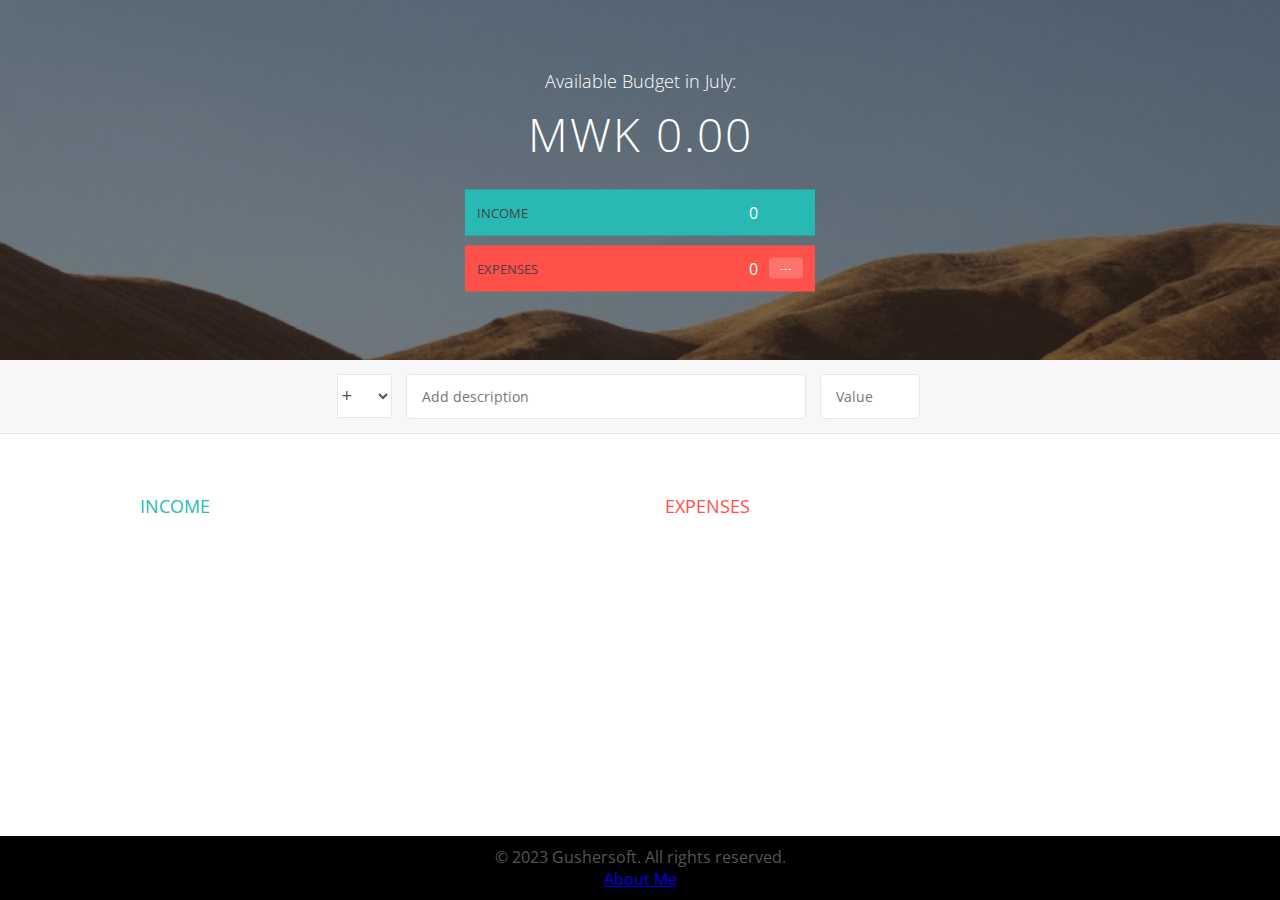
<file: index.html>
<!DOCTYPE html>
<html lang="en">
    <head>
        <meta charset="UTF-8">
    
         <link href="https://fonts.googleapis.com/css?family=Open+Sans:100,300,400,600" rel="stylesheet" type="text/css">
        <link href="http://code.ionicframework.com/ionicons/2.0.1/css/ionicons.min.css" rel="stylesheet" type="text/css">
        <link type="text/css" rel="stylesheet" href="css/budget.css">
        <title>Budgety App</title>
    </head>
    <body>
        
        
        <div class="top">
            <div class="budget">
                <div class="budget__title">
                    Available Budget in <span class="budget__title--month" id="currentMonth">%Month%</span>:
                </div>
                
                <div class="budget__value">+ 2,345.64</div>
                
                <div class="budget__income clearfix">
                    <div class="budget__income--text">Income</div>
                    <div class="right">
                        <div class="budget__income--value">+ 4,300.00</div>
                        <div class="budget__income--percentage">&nbsp;</div>
                    </div>
                </div>
                
                <div class="budget__expenses clearfix">
                    <div class="budget__expenses--text">Expenses</div>
                    <div class="right clearfix">
                        <div class="budget__expenses--value">- 1,954.36</div>
                        <div class="budget__expenses--percentage">45%</div>
                    </div>
                </div>
            </div>
        </div>
        
        
        
        <div class="bottom">
            <div class="add">
                <div class="add__container">
                    <select class="add__type">
                        <option value="inc" selected>+</option>
                        <option value="exp">-</option>
                    </select>
                    <input type="text" class="add__description" placeholder="Add description">
                    <input type="number" class="add__value" placeholder="Value">
                    <button class="add__btn"><i class="ion-ios-checkmark-outline"></i></button>
                </div>
            </div>
            
            <div class="container clearfix">
                <div class="income">
                    <h2 class="icome__title">Income</h2>
                    
                    <div class="income__list">
                    
                        
                    </div>
                </div>
                
                
                
                <div class="expenses">
                    <h2 class="expenses__title">Expenses</h2>
                    
                    <div class="expenses__list">
                    
                        
                    </div>
                </div>
            </div>
            
            
        </div>

        <footer>
            <p>&copy; 2023 Gushersoft. All rights reserved.</p>
            <p><a href="about.html">About Me</a></p>
        </footer>
        
        <script src="js/app.js"></script>

        <script>
            // Get a reference to the span element with the id "currentMonth"
            const currentMonthSpan = document.getElementById('currentMonth');
        
            // Array of month names
            const monthNames = [
                "January", "February", "March", "April", "May", "June", "July",
                "August", "September", "October", "November", "December"
            ];
        
            // Get the current month (0-indexed) and set the content of the span element
            const currentMonthIndex = new Date().getMonth();
            currentMonthSpan.textContent = monthNames[currentMonthIndex];
        </script>
        
    </body>
</html>
</file>
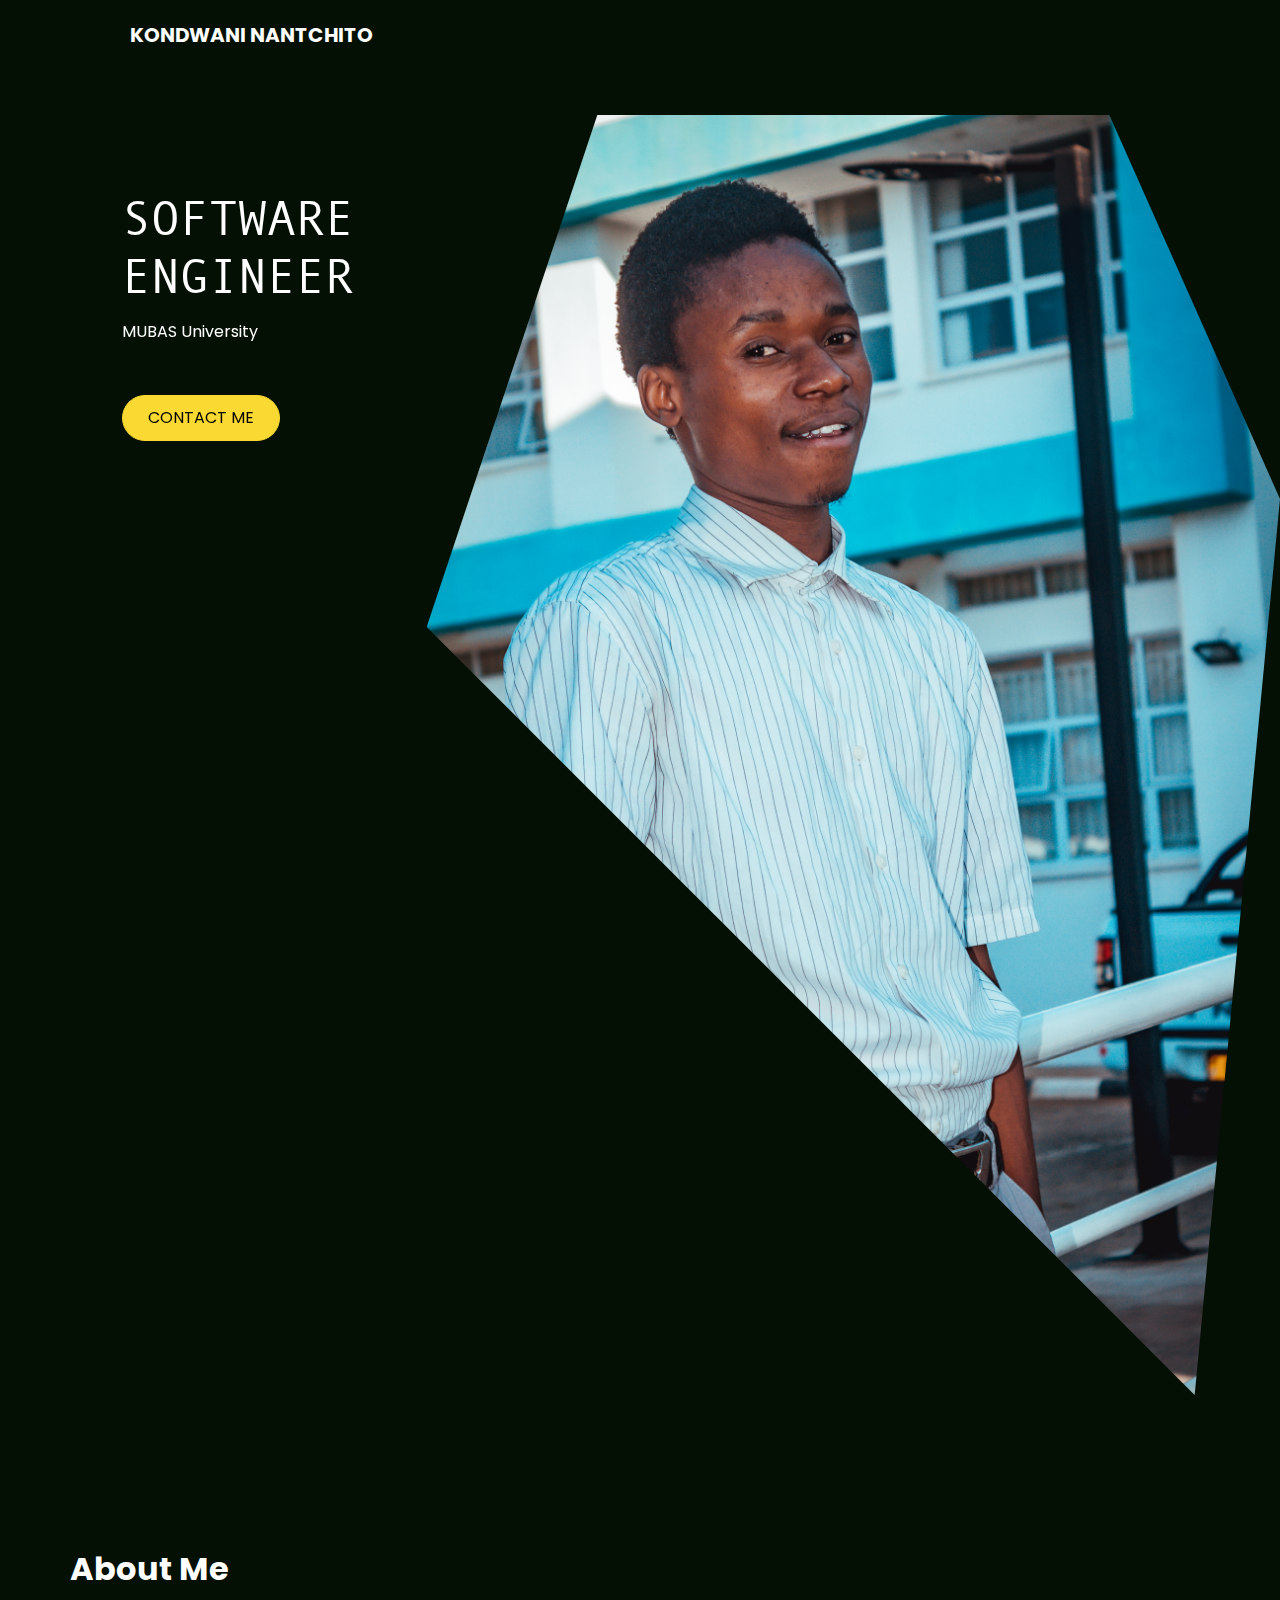
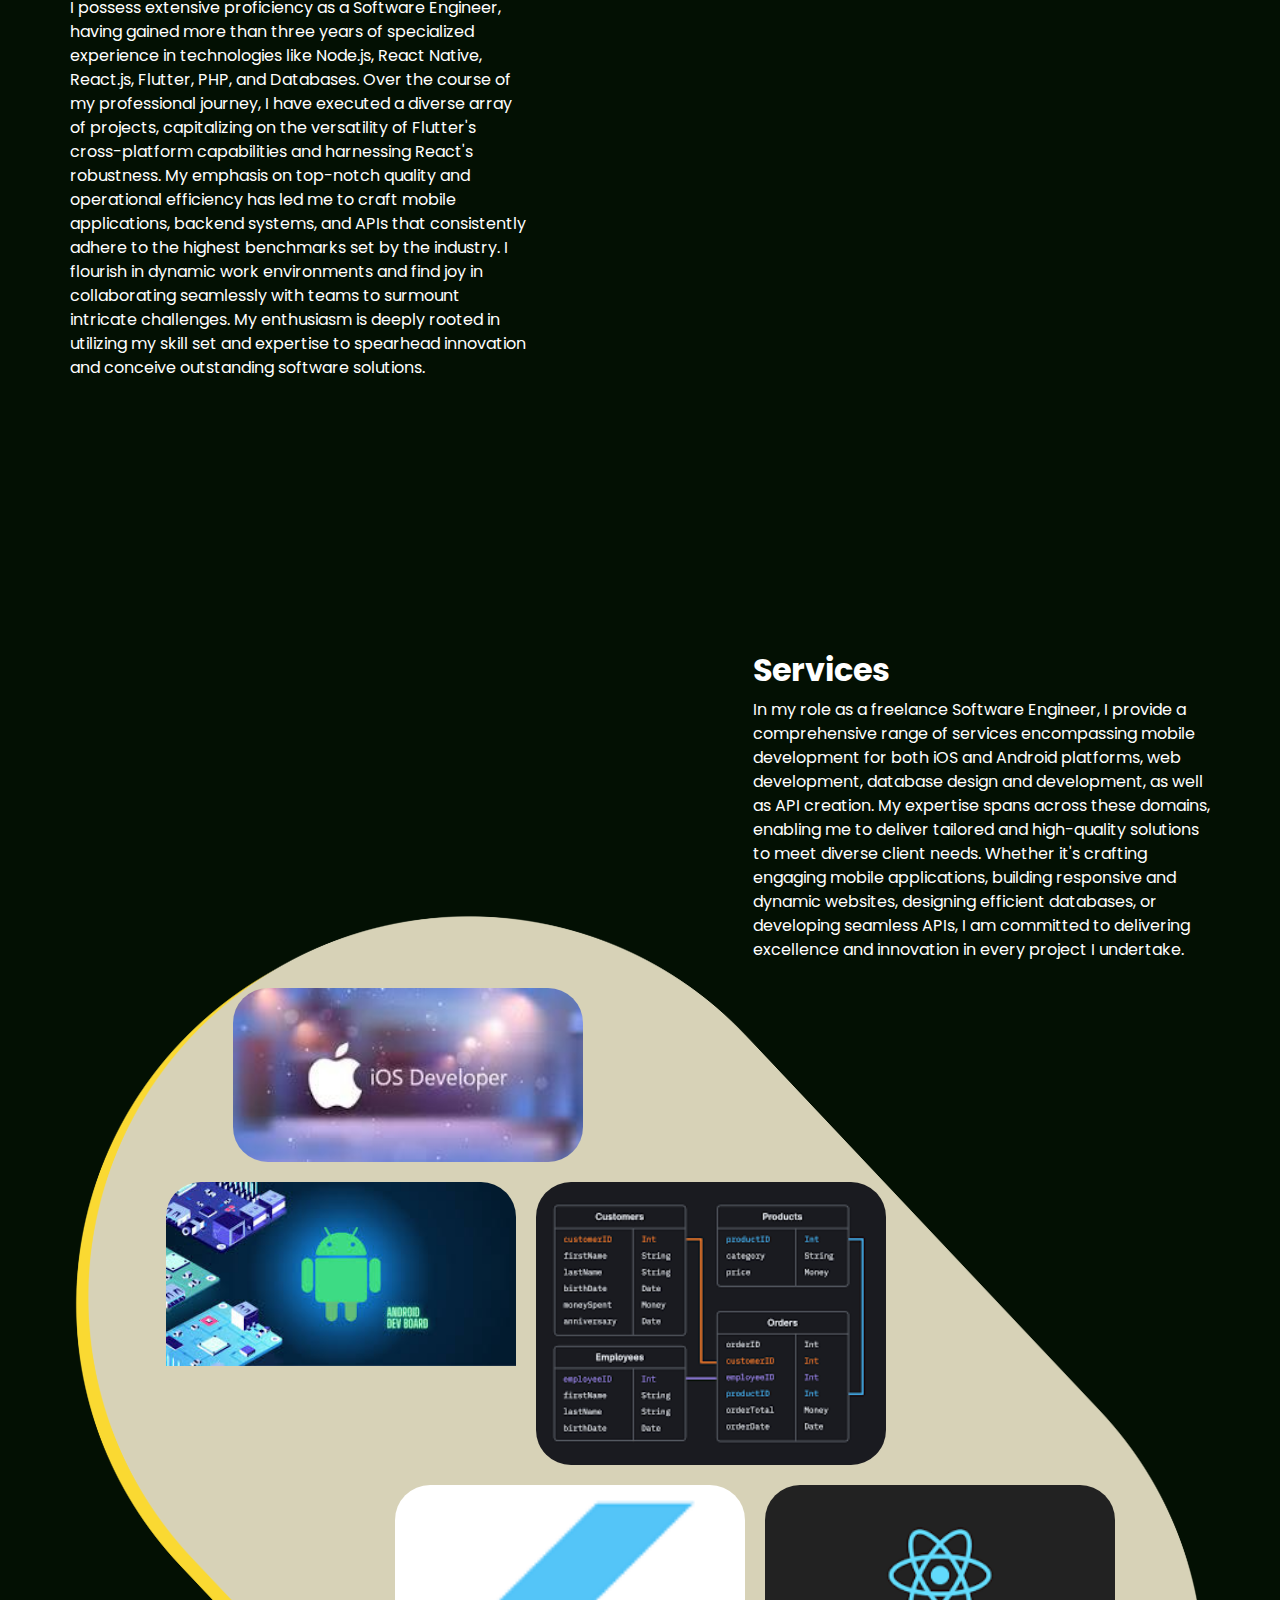
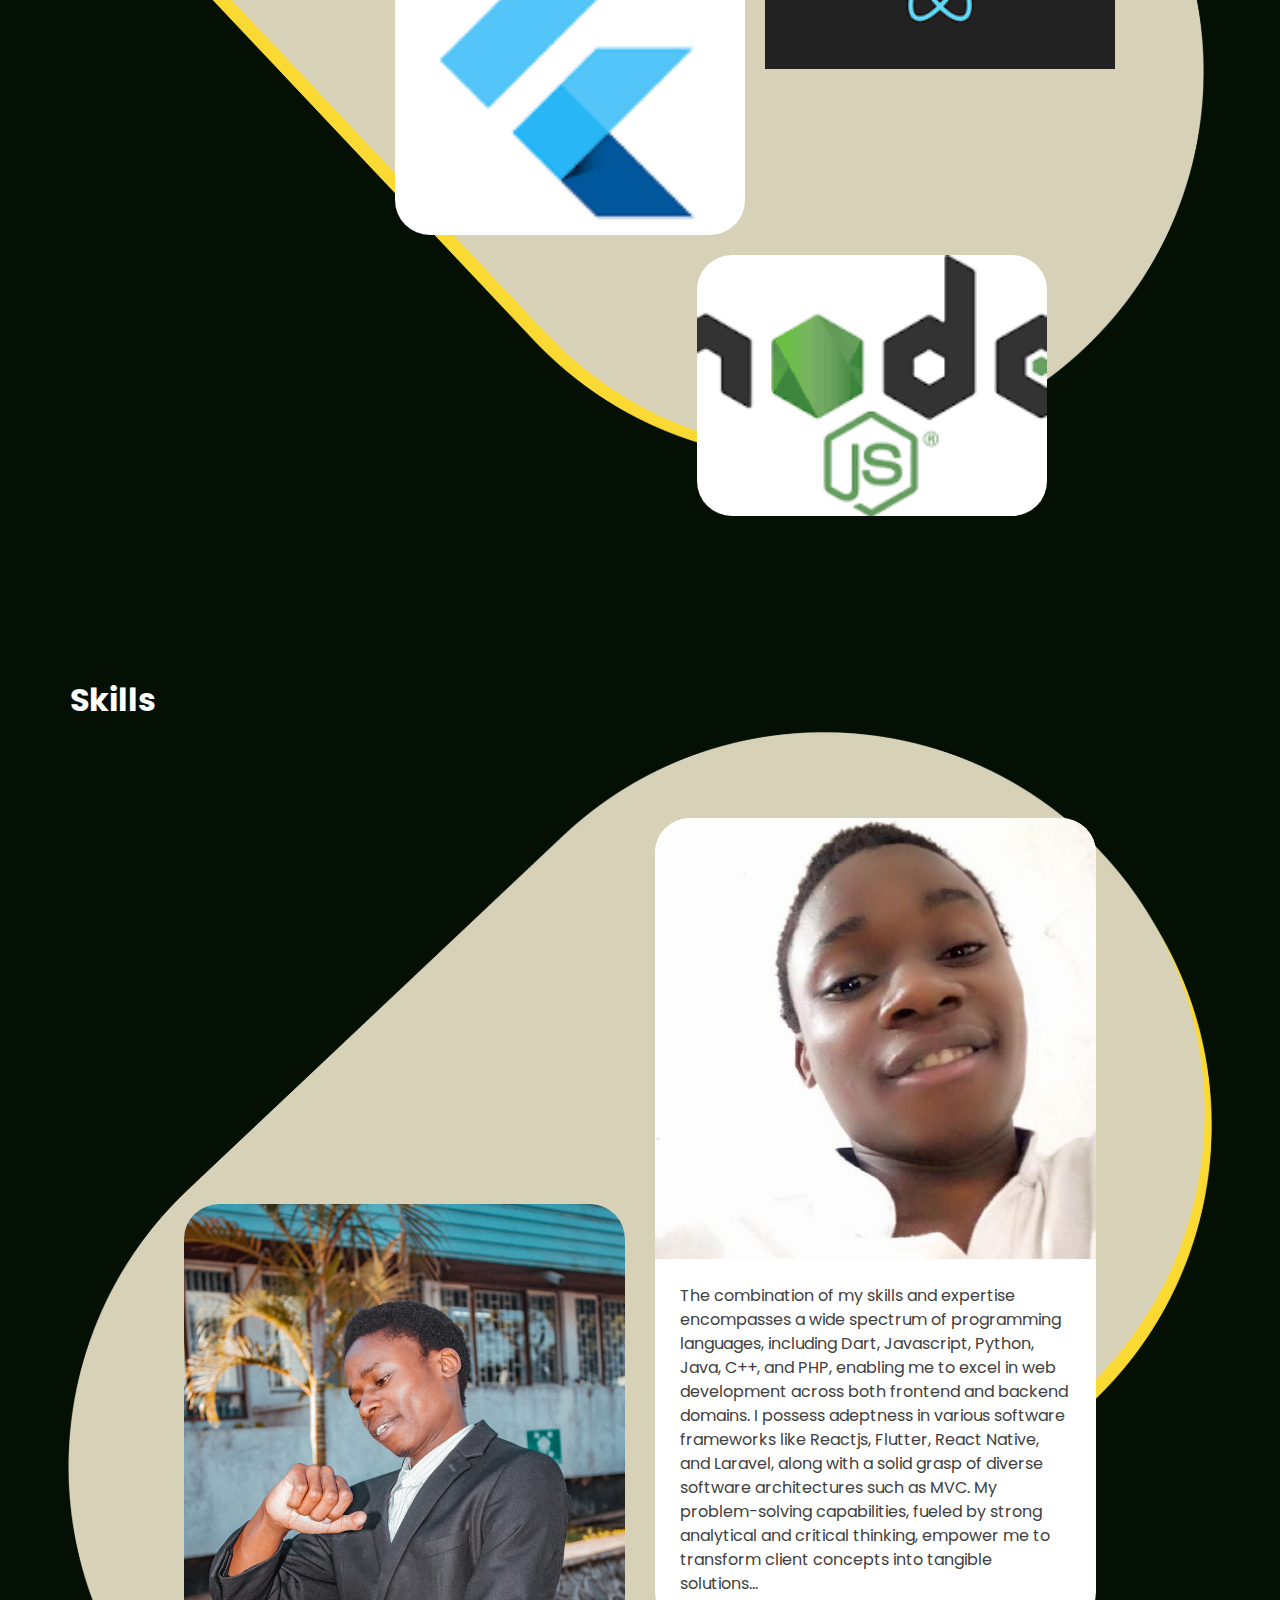
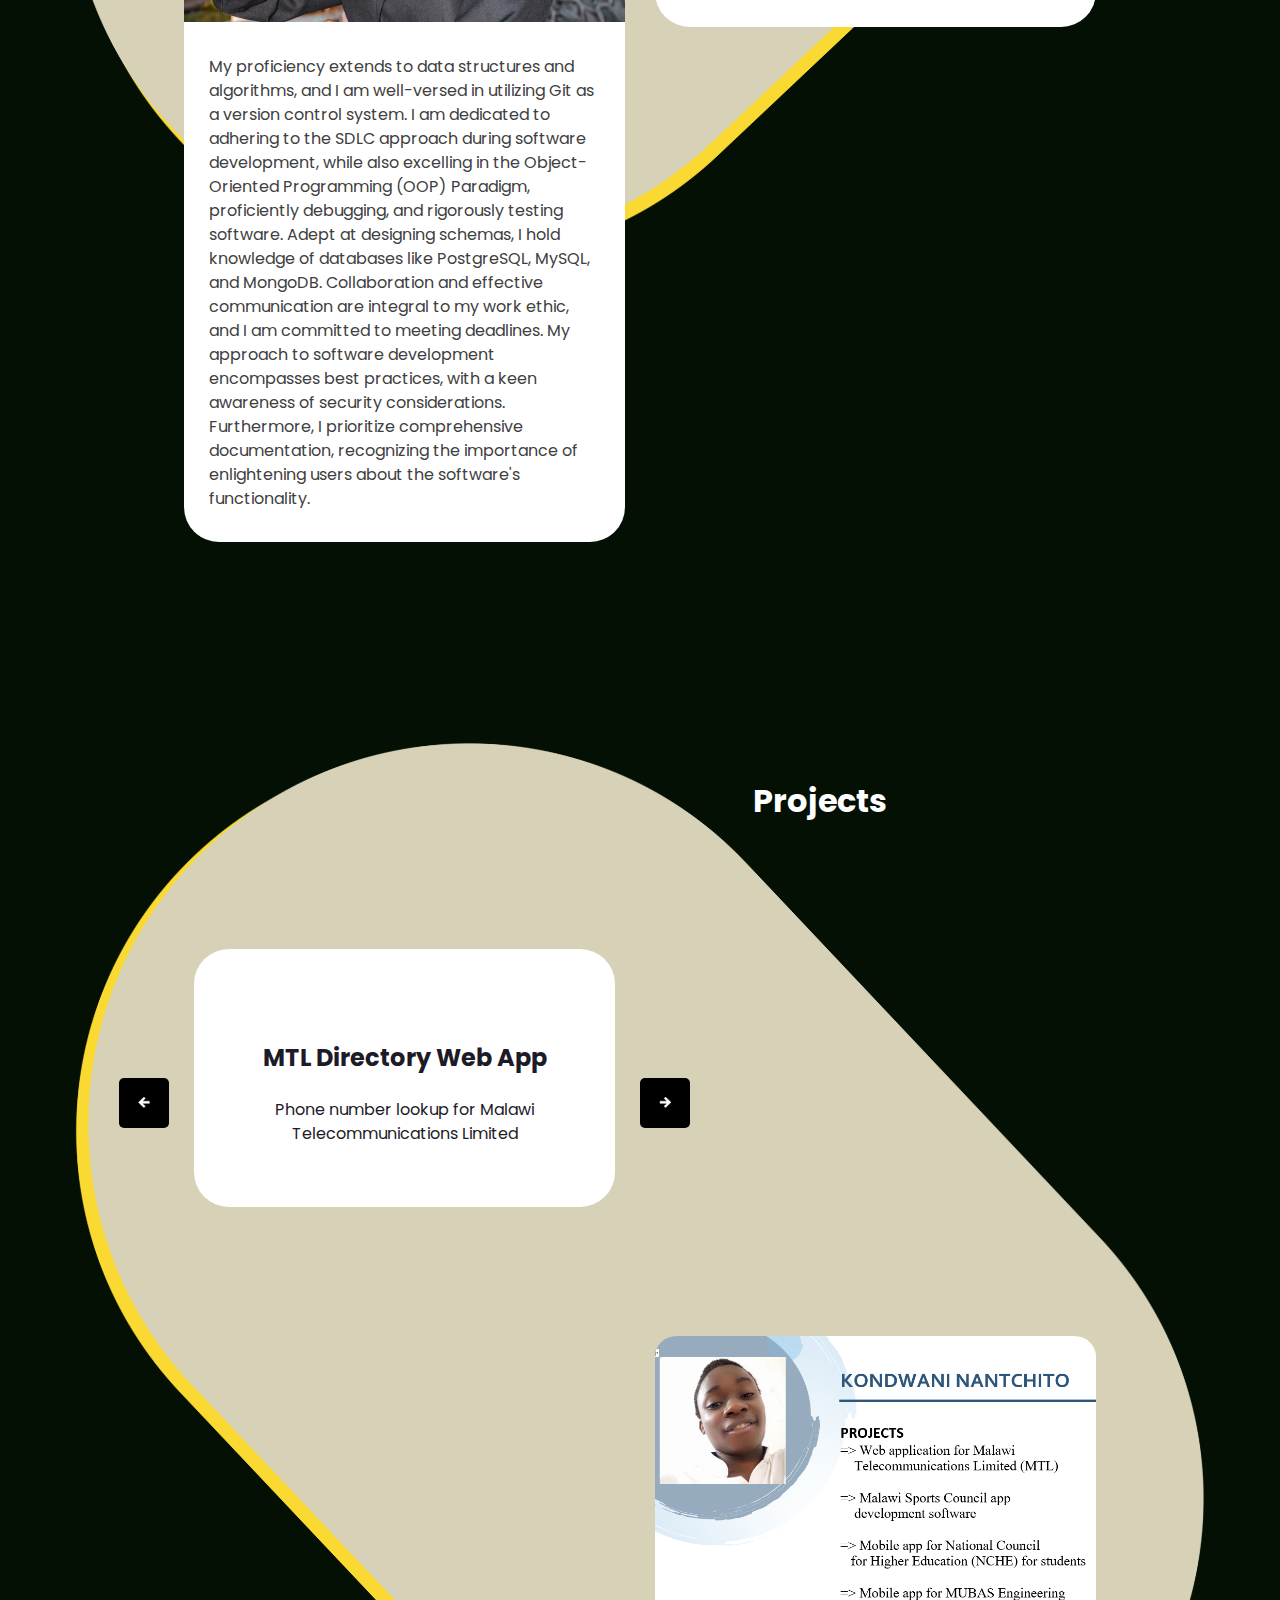
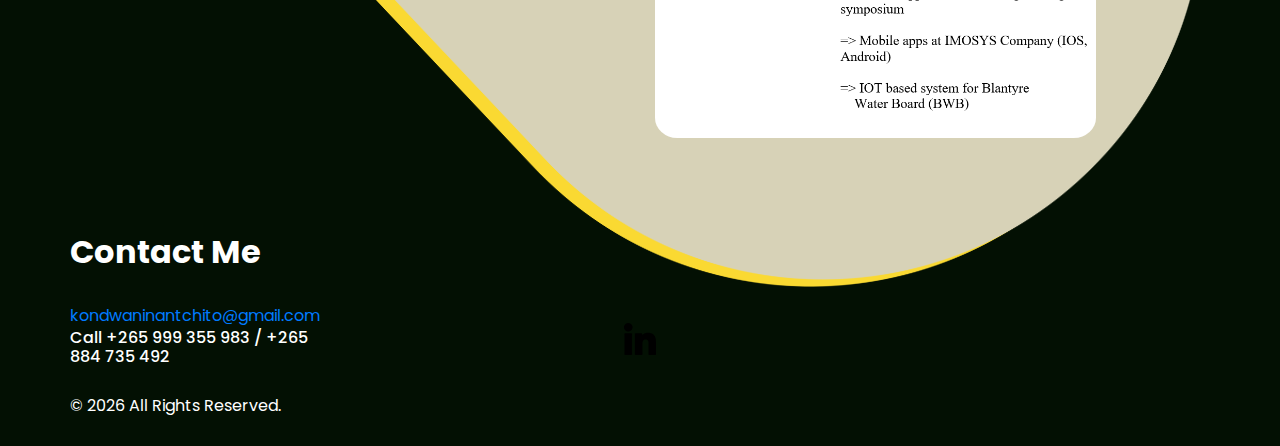
<file: about.html>
<!DOCTYPE html>
<html lang="en">

<head>
  <!-- Basic -->
  <meta charset="utf-8" />
  <meta http-equiv="X-UA-Compatible" content="IE=edge" />
  <!-- Mobile Metas -->
  <meta name="viewport" content="width=device-width, initial-scale=1, shrink-to-fit=no" />
  <!-- Site Metas -->
  <meta name="keywords" content="" />
  <meta name="description" content="" />
  <meta name="author" content="" />

  <title>KONDWANI NANTCHITO</title>

  <!-- slider stylesheet -->
  <link rel="stylesheet" type="text/css" href="https://cdnjs.cloudflare.com/ajax/libs/OwlCarousel2/2.3.4/assets/owl.carousel.min.css" />

  <!-- bootstrap core css -->
  <link rel="stylesheet" type="text/css" href="css/bootstrap.css" />

  <!-- Custom styles for this template -->
  <link href=" css/style.css" rel="stylesheet" />
  <!-- responsive style -->
  <link href="css/responsive.css" rel="stylesheet" />
</head>

<body>
  <div class="hero_area">
    <!-- header section strats -->
    <header class="header_section">
      <div class="container-fluid">
        <nav class="navbar navbar-expand-lg custom_nav-container d-block">
          <div class="main_nav_menu">
            <div class="fk_width">
              <!-- <div class="custom_menu-btn">
                <button onclick="openNav()">
                  <span class="s-1"> </span>
                  <span class="s-2"> </span>
                  <span class="s-3"> </span>
                </button>
              </div> -->
              <div id="myNav" class="overlay">
                <!-- <div class="overlay-content">
                  <a class="" href="index.html">Home <span class="sr-only">(current)</span></a>
                  <a class="" href="about.html">About </a>
                  <a class="" href="gallery.html">Gallery </a>
                  <a class="" href="blog.html">Blog </a>
                  <a class="" href="testimonial.html">Testimonial </a>
                </div> -->
              </div>
            </div>
            <a class="navbar-brand" href="index.html">
              <span>
                KONDWANI NANTCHITO
              </span>
            </a>
          
          </div>
        </nav>
      </div>
    </header>
    <!-- end header section -->

    <!-- slider section -->
    <section class=" slider_section position-relative">
      <div class="container-fluid">
        <div class="row slider-row">
          <div class="col-lg-3 offset-lg-1">
            <div id="carouselExampleIndicators" class="carousel slide" data-ride="carousel">
              <div class="carousel-inner">
                <div class="carousel-item active">
                  <div class="detail-box">
                    <h1>
                      SOFTWARE <br />
                      ENGINEER
                    </h1>
                    <p>
                      MUBAS University
                    </p>
                    <div>
                      <a href="https://www.linkedin.com/in/kondwani-nantchito-486b251a7">
                       Contact Me
                      </a>
                    </div>
                  </div>
                </div>
                <div class="carousel-item">
                  <div class="detail-box">
                    <h1>
                      FULL <br />
                      STACK
                    </h1>
                    <p>
                      3+ Years of experience
                    </p>
                    <div>
                      <a href="#">
                        Contact Me
                      </a>
                    </div>
                  </div>
                </div>
              </div>
        
            </div>
          </div>
          <div class="col-lg-8 px-0">
            <div class="img-box">
              <img src="images/mile creations-24.jpg" alt="" />
            </div>
          </div>
        </div>
      </div>
    </section>
    <!-- end slider section -->
  </div>

  <!-- about section -->

  <section class="about_section layout_padding">
    <div class="container">
      <div class="row">
        <div class="col-md-5">
          <div class="detail-box">
            <div class="heading_container">
              <h2>
                About Me
              </h2>
              <p>
                I possess extensive proficiency as a Software Engineer, having gained more than three years of specialized experience
                 in technologies like Node.js, React Native, React.js, Flutter, PHP, and Databases. Over the course of my professional journey,
                  I have executed a diverse array of projects, capitalizing on the versatility of Flutter's cross-platform capabilities and
                   harnessing React's robustness. My emphasis on top-notch quality and operational efficiency has led me to craft mobile
                    applications, backend systems, and APIs that consistently adhere to the highest benchmarks set by the industry.
                     I flourish in dynamic work environments and find joy in collaborating seamlessly with teams to surmount intricate
                      challenges. My enthusiasm is deeply rooted in utilizing my skill set and expertise to spearhead innovation and conceive
                       outstanding software solutions.
              </p>
              <!-- <a href="">
                Read More
              </a> -->
            </div>
          </div>
        </div>
      </div>
    </div>
    <!-- <div class="img-box">
      <div class="play_btn">
        <a href="#">
          <img src="images/play.png" alt="" />
        </a>
      </div>
      <img src="images/kho.jfif" class="about-img" alt="" />
    </div> -->
  </section>

  <!-- end about section -->

  <!-- gallery section -->
  <section class="gallery_section layout_padding-top">
    <div class="container">
      <div class="row">
        <div class="col-lg-5 ml-auto">
          <div class="heading_container">
            <h2>
              Services
            </h2>
            <p>
              In my role as a freelance Software Engineer, I provide a comprehensive range of services encompassing mobile development
               for both iOS and Android platforms, web development, database design and development, as well as API creation. My expertise
                spans across these domains, enabling me to deliver tailored and high-quality solutions to meet diverse client needs. Whether
                 it's crafting engaging mobile applications, building responsive and dynamic websites, designing efficient databases, or
                  developing seamless APIs, I am committed to delivering excellence and innovation in every project I undertake.
            </p>
            <!-- <a href="">
              Contact
            </a> -->
          </div>
        </div>
      </div>
    </div>
    <div class="gallery_container">
      <div class="gallery_bg">
        <img src="images/gallery-bg.png" alt="" />
      </div>
      <div class="container">
        <div class="gallery_box">
          <div class="box b1">
            <div class="img-box">
              <img src="images/ios-dev.jfif" alt="" />
              <h5>
                <!-- photography -->
              </h5>
            </div>
          </div>
          <div class="box b2">
            <div class="img-box">
              <img src="images/android-dev.jfif" alt="" />
              <h5>
                <!-- photography -->
              </h5>
            </div>
            <div class="img-box">
              <img src="images/sql.png" alt="" />
              <h5>
                <!-- photography -->
              </h5>
            </div>
          </div>
          <div class="box b3">
            <div class="img-box">
              <img src="images/flutter.png" alt="" />
              <h5>
                <!-- photography -->
              </h5>
            </div>
            <div class="img-box">
              <img src="images/react1.png" alt="" />
              <h5>
                <!-- photography -->
              </h5>
            </div>
          </div>
          <div class="box b4">
            <div class="img-box">
              <img src="images/node.png" alt="" />
              <h5>
                <!-- photography -->
              </h5>
            </div>
          </div>
        </div>
      </div>
    </div>
  </section>
  <!-- end gallery section -->

  <!-- blog section -->

  <section class="blog_section layout_padding">
    <div class="container">
      <div class="row">
        <div class="col-md-5">
          <div class="detail-box">
            <div class="heading_container">
              <h2>
                Skills
              </h2>
              <!-- <p>
                The combination of my skills and expertise encompasses a wide spectrum of programming languages, including Dart, Javascript, 
                Python, Java, C++, and PHP, enabling me to excel in web development across both frontend and backend domains. I possess 
                adeptness in various software frameworks like Reactjs, Flutter, React Native, and Laravel, along with a solid grasp of 
                diverse software architectures such as MVC. My problem-solving capabilities, fueled by strong analytical and critical
                 thinking, empower me to transform client concepts into tangible solutions. My proficiency extends to data structures and 
                 algorithms, and I am well-versed in utilizing Git as a version control system. I am dedicated to adhering to the SDLC approach 
                 during software development, while also excelling in the Object-Oriented Programming (OOP) Paradigm, proficiently debugging, 
                 and rigorously testing software. Adept at designing schemas, I hold knowledge of databases like PostgreSQL, MySQL, MongoDB etc. Collaboration and effective communication are integral to my work ethic, and I am committed to meeting deadlines. My approach to software development encompasses best practices, with a keen awareness of security considerations. Furthermore, I prioritize comprehensive documentation, recognizing the importance of enlightening users about the software's functionality.
              </p> -->
             
            </div>
          </div>
        </div>
      </div>
    </div>
    <div class="blog_container">
      <div class="blog_bg">
        <img src="images/gallery-bg.png" alt="" />
      </div>
      <div class="container">
        <div class="blog_box">
          <div class="row">
            <div class="col-md-6">
              <div class="box b1">
                <div class="img-box">
                  <img src="images/mile creations-37.jpg" alt="" />
                </div>
                <div class="blog-detail">
                  <div class="blog_title">
                    <h5>
                      
                    </h5>
                    
                  </div>
                  <p>
                    My proficiency extends to data structures and algorithms, and I am well-versed in utilizing Git as a version control system. I am dedicated to adhering to the SDLC approach during software development, while also excelling in the Object-Oriented Programming (OOP) Paradigm, proficiently debugging, and rigorously testing software. Adept at designing schemas, I hold knowledge of databases like PostgreSQL, MySQL, and MongoDB. Collaboration and effective communication are integral to my work ethic, and I am committed to meeting deadlines. My approach to software development encompasses best practices, with a keen awareness of security considerations. Furthermore, I prioritize comprehensive documentation, recognizing the importance of enlightening users about the software's functionality.

                  </p>
                </div>
              </div>
            </div>
            <div class="col-md-6">
              <div class="box b2">
                <div class="img-box">
                  <img src="images/kho.jfif" alt="" />
                </div>
                <div class="blog-detail">
                  <div class="blog_title">
                    
                  </div>
                  <p>
                    The combination of my skills and expertise encompasses a wide spectrum of programming languages, including Dart, Javascript, Python, Java, C++, and PHP, enabling me to excel in web development across both frontend and backend domains. I possess adeptness in various software frameworks like Reactjs, Flutter, React Native, and Laravel, along with a solid grasp of diverse software architectures such as MVC. My problem-solving capabilities, fueled by strong analytical and critical thinking, empower me to transform client concepts into tangible solutions...
                  </p>
                </div>
              </div>
            </div>
          </div>
        </div>
      </div>
    </div>
  </section>

  <!-- end blog section -->

  <!-- client section -->

  <section class="client_section layout_padding">
    <div class="container">
      <div class="row">
        <div class="col-lg-5 ml-auto">
          <div class="heading_container">
            <h2>
              Projects
            </h2>
            <!-- <p>
              It is a long established fact that a reader will be distracted by the readable content of a page
            </p> -->
          </div>
        </div>
      </div>
    </div>
    <div class="client_container">
      <div class="client_bg">
        <img src="images/gallery-bg.png" alt="" />
      </div>
      <div class="container">
        <div class="client_box">
          <div class="row">
            <div class="col-lg-6">
              <div class="box b1">
                <div id="carouselExampleControls" class="carousel slide" data-ride="carousel">
                  <div class="carousel-inner">
                    <div class="carousel-item active">
                      <div class="client_content-box layout_padding">
                        <!-- <div class="img-box">
                          <img src="images/mtl_p.png" alt="" />
                        </div> -->
                        <div class="detail-box">
                          <h4>
                            MTL Directory Web App
                          </h4>
                          <p>
                            Phone number lookup for Malawi Telecommunications Limited
                          </p>
                          <!-- <img src="images/quote.png" alt="" /> -->
                        </div>
                      </div>
                    </div>

                    <div class="carousel-item">
                      <div class="client_content-box layout_padding">
                        <!-- <div class="img-box">
                          <img src="images/bwb_p.png" alt="" />
                        </div> -->
                        <div class="detail-box">
                          <h4>
                            Performance Monitoring System for BWB
                          </h4>
                          <p>
                            Developing IOT based system for Blantyre Water Board (BWB). A real time system for sending
                            Performance metrics recorded from a hardware system to a mobile app
                          </p>
                          <!-- <img src="images/quote.png" alt="" /> -->
                        </div>
                      </div>
                    </div>
                    <div class="carousel-item">
                      <div class="client_content-box layout_padding">
                        <!-- <div class="img-box">
                          <img src="images/sports.png" alt="" />
                        </div> -->
                        <div class="detail-box">
                          <h4>
                            Sports Council System Management App 
                          </h4>
                          <p>
                             Management System for Malawi Sports Council 
                          </p>
                          <!-- <img src="images/quote.png" alt="" /> -->
                        </div>
                      </div>
                    </div>
                    <div class="carousel-item">
                      <div class="client_content-box layout_padding">
                        <!-- <div class="img-box">
                          <img src="images/booking_p.png" alt="" />
                        </div> -->
                        <div class="detail-box">
                          <h4>
                            Booking App
                          </h4>
                          <p>
                            Glad to be with my team in developing a booking app for our client
                          </p>
                          <!-- <img src="images/quote.png" alt="" /> -->
                        </div>
                      </div>
                    </div>

                    <div class="carousel-item">
                      <div class="client_content-box layout_padding">
                        <div class="img-box">
                          <img src="images/nche.png" alt="" />
                        </div>
                        <div class="detail-box">
                          <h4>
                            NCHE Mobile App for students
                          </h4>
                          <p>
                            App for showing detailed view of different programs for students to help them make informed decisions
                          </p>
                          <!-- <img src="images/quote.png" alt="" /> -->
                        </div>
                      </div>
                    </div>

                    <div class="carousel-item">
                      <div class="client_content-box layout_padding">
                        <div class="img-box">
                          <img src="images/symposium-logo.png" alt="" />
                        </div>
                        <div class="detail-box">
                          <h4>
                            Engineering Symposium Mobile App
                          </h4>
                          <p>
                            Mobile app for showing students profiles, company and program events for Engineering Symposium at MUBAS University
                          </p>
                          <!-- <img src="images/quote.png" alt="" /> -->
                        </div>
                      </div>
                    </div>
                  </div>
                  <a class="carousel-control-prev" href="#carouselExampleControls" role="button" data-slide="prev">
                    <span class="sr-only">Previous</span>
                  </a>
                  <a class="carousel-control-next" href="#carouselExampleControls" role="button" data-slide="next">
                    <span class="sr-only">Next</span>
                  </a>
                </div>
              </div>
            </div>
            <div class="col-lg-6">
              <div class="box b2">
                <div class="camera_img-box">
                  <img src="images/kho_proj.PNG" alt="" />
                </div>
              </div>
            </div>
          </div>
        </div>
      </div>
    </div>
  </section>

  <!-- end client section -->

  <!-- info section -->

  <section class="info_section ">
    <div class="info_container layout_padding-top">
      <div class="container">
        <div class="heading_container">
          <h2>
            Contact Me
          </h2>
        </div>
        <div class="info_main">
          <div class="row">
            <div class="col-md-4 col-lg-3">
              <div class="info_contact ">
                
              
                    <!-- <a href="mailto:kondwaninantchito@gmail.com">kondwaninantchito@gmail.com</a> -->

                    <a href="https://mail.google.com/mail/?view=cm&to=kondwaninantchito@gmail.com">kondwaninantchito@gmail.com</a>


                    <h6>
                      Call +265 999 355 983 / +265 884 735 492
                    </h6>
              </div>
            </div>
           
            <div class="col-md-6 ">
              <div class="social_box">
                <!-- <a href="#">
                  <img src="images/facebook.png" alt="" />
                </a>
                <a href="#">
                  <img src="images/twitter.png" alt="" />
                </a> -->
                <a href="https://www.linkedin.com/in/kondwani-nantchito-486b251a7">
                  <img src="images/linkedin.png" alt="" />
                </a>
                <!-- <a href="#">
                  <img src="images/instagram.png" alt="" />
                </a>
                <a href="#">
                  <img src="images/youtube.png" alt="" />
                </a> -->
              </div>
            </div>
          </div>
        </div>
      </div>
    </div>
  </section>

  <!-- end info section -->

  <!-- footer section -->
  <footer class="footer_section ">
    <div class="container">
      <p>
        &copy; <span id="displayYear"></span> All Rights Reserved.
        <a href=""></a>
      </p>
    </div>
  </footer>
  <!-- footer section -->

  <script src="js/jquery-3.4.1.min.js"></script>
  <script src="js/bootstrap.js"></script>
  <script src="https://cdnjs.cloudflare.com/ajax/libs/OwlCarousel2/2.3.4/owl.carousel.min.js"></script>
  <script src="js/custom.js"></script>
</body>

</html>
</file>
<file: css/budget.css>
/**********************************************
*** GENERAL
**********************************************/

* {
    margin: 0;
    padding: 0;
    box-sizing: border-box;
}

.clearfix::after {
    content: "";
    display: table;
    clear: both;
}

/* Center the footer at the bottom */
footer {
    position: absolute;
    bottom: 0;
    width: 100%;
    text-align: center;
    padding: 10px;
    background-color: #000000;
}

body {
    color: #555;
    font-family: Open Sans;
    font-size: 16px;
    position: relative;
    height: 100vh;
    font-weight: 400;
}

.right { float: right; }
.red { color: #FF5049 !important; }
.red-focus:focus { border: 1px solid #FF5049 !important; }

/**********************************************
*** TOP PART
**********************************************/

.top {
    height: 40vh;
    background-image: linear-gradient(rgba(0, 0, 0, 0.35), rgba(0, 0, 0, 0.35)), url(../images//back.png);
    background-size: cover;
    background-position: center;
    position: relative;
}

.budget {
    position: absolute;
    width: 350px;
    top: 50%;
    left: 50%;
    transform: translate(-50%, -50%);
    color: #fff;
}

.budget__title {
    font-size: 18px;
    text-align: center;
    margin-bottom: 10px;
    font-weight: 300;
}

.budget__value {
    font-weight: 300;
    font-size: 46px;
    text-align: center;
    margin-bottom: 25px;
    letter-spacing: 2px;
}

.budget__income,
.budget__expenses {
    padding: 12px;
    text-transform: uppercase;
}

.budget__income {
    margin-bottom: 10px;
    background-color: #28B9B5;
}

.budget__expenses {
    background-color: #FF5049;
}

.budget__income--text,
.budget__expenses--text {
    float: left;
    font-size: 13px;
    color: #444;
    margin-top: 2px;
}

.budget__income--value,
.budget__expenses--value {
    letter-spacing: 1px;
    float: left;
}

.budget__income--percentage,
.budget__expenses--percentage {
    float: left;
    width: 34px;
    font-size: 11px;
    padding: 3px 0;
    margin-left: 10px;
}

.budget__expenses--percentage {
    background-color: rgba(255, 255, 255, 0.2);
    text-align: center;
    border-radius: 3px;
}


/**********************************************
*** BOTTOM PART
**********************************************/

/***** FORM *****/
.add {
    padding: 14px;
    border-bottom: 1px solid #e7e7e7;
    background-color: #f7f7f7;
}

.add__container {
    margin: 0 auto;
    text-align: center;
}

.add__type {
    width: 55px;
    border: 1px solid #e7e7e7;
    height: 44px;
    font-size: 18px;
    color: inherit;
    background-color: #fff;
    margin-right: 10px;
    font-weight: 300;
    transition: border 0.3s;
}

.add__description,
.add__value {
    border: 1px solid #e7e7e7;
    background-color: #fff;
    color: inherit;
    font-family: inherit;
    font-size: 14px;
    padding: 12px 15px;
    margin-right: 10px;
    border-radius: 5px;
    transition: border 0.3s;
}

.add__description { width: 400px;}
.add__value { width: 100px;}

.add__btn {
    font-size: 35px;
    background: none;
    border: none;
    color: #28B9B5;
    cursor: pointer;
    display: inline-block;
    vertical-align: middle;
    line-height: 1.1;
    margin-left: 10px;
}

.add__btn:active { transform: translateY(2px); }

.add__type:focus,
.add__description:focus,
.add__value:focus {
    outline: none;
    border: 1px solid #28B9B5;
}

.add__btn:focus { outline: none; }

/***** LISTS *****/
.container {
    width: 1000px;
    margin: 60px auto;
}

.income {
    float: left;
    width: 475px;
    margin-right: 50px;
}

.expenses {
    float: left;
    width: 475px;
}

h2 {
    text-transform: uppercase;
    font-size: 18px;
    font-weight: 400;
    margin-bottom: 15px;
}

.icome__title { color: #28B9B5; }
.expenses__title { color: #FF5049; }

.item {
    padding: 13px;
    border-bottom: 1px solid #e7e7e7;
}

.item:first-child { border-top: 1px solid #e7e7e7; }
.item:nth-child(even) { background-color: #f7f7f7; }

.item__description {
    float: left;
}

.item__value {
    float: left;
    transition: transform 0.3s;
}

.item__percentage {
    float: left;
    margin-left: 20px;
    transition: transform 0.3s;
    font-size: 11px;
    background-color: #FFDAD9;
    padding: 3px;
    border-radius: 3px;
    width: 32px;
    text-align: center;
}

.income .item__value,
.income .item__delete--btn {
    color: #28B9B5;
}

.expenses .item__value,
.expenses .item__percentage,
.expenses .item__delete--btn {
    color: #FF5049;
}


.item__delete {
    float: left;
}

.item__delete--btn {
    font-size: 22px;
    background: none;
    border: none;
    cursor: pointer;
    display: inline-block;
    vertical-align: middle;
    line-height: 1;
    display: none;
}

.item__delete--btn:focus { outline: none; }
.item__delete--btn:active { transform: translateY(2px); }

.item:hover .item__delete--btn { display: block; }
.item:hover .item__value { transform: translateX(-20px); }
.item:hover .item__percentage { transform: translateX(-20px); }


.unpaid {
    background-color: #FFDAD9 !important;
    cursor: pointer;
    color: #FF5049;

}

.unpaid .item__percentage { box-shadow: 0 2px 6px 0 rgba(0, 0, 0, 0.1); }
.unpaid:hover .item__description { font-weight: 900; }
</file>
<file: css/style.css>
@import url("https://fonts.googleapis.com/css2?family=Open+Sans:wght@400;700&family=Poppins:wght@400;500;700&display=swap");
@font-face {
  font-family: "Andale Mono";
  src: url(../fonts/AndaleMono.ttf);
}

html {
  scroll-behavior: smooth;
  overflow-x: hidden;
}

body {
  font-family: "Poppins", sans-serif;
  color: #ffffff;
  background-color: #031003;
}

.layout_margin {
  margin-top: 90px;
  margin-bottom: 90px;
}

.layout_padding {
  padding-top: 120px;
  padding-bottom: 120px;
}

/* .row .slider-row {
  display: flex;
  flex-direction: row;
} */

.layout_padding2 {
  padding-top: 45px;
  padding-bottom: 45px;
}

.layout_padding2-top {
  padding-top: 35px;
}

.layout_padding2-bottom {
  padding-bottom: 45px;
}

.layout_padding-top {
  padding-top: 100px;
}

.layout_padding-bottom {
  padding-bottom: 90px;
}

.heading_container {
  display: -webkit-box;
  display: -ms-flexbox;
  display: flex;
  -webkit-box-orient: vertical;
  -webkit-box-direction: normal;
      -ms-flex-direction: column;
          flex-direction: column;
  -webkit-box-align: start;
      -ms-flex-align: start;
          align-items: flex-start;
  color: #ffffff;
}

.heading_container h2 {
  font-weight: bold;
}

.heading_container a {
  display: inline-block;
  background: #fad932;
  color: #000000;
  padding: 10px 35px;
  border-radius: 30px;
  border: 1px solid #fad932;
  -webkit-transition: all 0.3s;
  transition: all 0.3s;
  text-transform: uppercase;
  margin-top: 15px;
}

.heading_container a:hover {
  background: transparent;
  color: #fad932;
}

@-webkit-keyframes hueAnimate {
  0% {
    -webkit-filter: hue-rotate(0deg);
            filter: hue-rotate(0deg);
  }
  100% {
    -webkit-filter: hue-rotate(360deg);
            filter: hue-rotate(360deg);
  }
}

@keyframes hueAnimate {
  0% {
    -webkit-filter: hue-rotate(0deg);
            filter: hue-rotate(0deg);
  }
  100% {
    -webkit-filter: hue-rotate(360deg);
            filter: hue-rotate(360deg);
  }
}

/*header section*/
.hero_area {
  position: relative;
}

.sub_page .info_section .social_box {
  -webkit-filter: invert(100%);
          filter: invert(100%);
}

.header_section .container-fluid {
  padding-right: 25px;
  padding-left: 25px;
}

.header_section .nav_container {
  margin: 0 auto;
}

.custom_nav-container.navbar-expand-lg .navbar-nav .nav-link img {
  width: 22px;
  margin-right: 15px;
}

.custom_nav-container.navbar-expand-lg .navbar-nav .nav-link {
  padding: 0px 25px;
  color: #fefeff;
  text-align: center;
  font-family: "Roboto", sans-serif;
}

.custom_menu-btn {
  z-index: 9;
  position: absolute;
  left: 0;
  top: 15px;
}

.custom_menu-btn button {
  outline: none;
  border: none;
  background-color: transparent;
}

.custom_menu-btn span {
  display: block;
  width: 35px;
  height: 5px;
  background-color: #fff;
  margin: 7px 0;
  -webkit-transition: all 0.3s;
  transition: all 0.3s;
}

.custom_menu-btn .s-2 {
  -webkit-transition: all 0.1s;
  transition: all 0.1s;
}

.menu_btn-style {
  position: fixed;
  left: 22px;
  top: 15px;
}

.menu_btn-style button {
  -webkit-transform: translateX(14px);
          transform: translateX(14px);
}

.menu_btn-style button .s-1 {
  -webkit-transform: rotate(45deg) translateY(17px);
          transform: rotate(45deg) translateY(17px);
}

.menu_btn-style button .s-2 {
  -webkit-transform: translateX(-100px);
          transform: translateX(-100px);
}

.menu_btn-style button .s-3 {
  -webkit-transform: rotate(-45deg) translateY(-17px);
          transform: rotate(-45deg) translateY(-17px);
}

.position-unset {
  position: unset;
}

.navbar-expand-lg .navbar-collapse {
  -webkit-box-flex: 0;
      -ms-flex-positive: 0;
          flex-grow: 0;
}

.overlay {
  height: 100%;
  width: 0;
  position: fixed;
  z-index: 1;
  top: 0;
  left: 0;
  background: rgba(3, 16, 3, 0.95);
  overflow-x: hidden;
  -webkit-transition: 0.5s;
  transition: 0.5s;
}

.overlay .closebtn {
  position: absolute;
  top: 0;
  right: 30px;
  font-size: 60px;
}

.overlay a {
  display: inline-block;
  padding: 10px 15px;
  text-decoration: none;
  font-size: 18px;
  text-transform: uppercase;
  color: #ffffff;
  margin: 10px 0;
  display: block;
  -webkit-transition: 0.3s;
  transition: 0.3s;
  border: 1.5px solid #ffffff;
  border-radius: 5px;
  width: 190px;
}

.overlay a:hover {
  border-color: transparent;
  background-color: #ffffff;
}

.overlay-content {
  position: relative;
  top: 20%;
  width: 100%;
  text-align: center;
  margin-top: 30px;
  display: -webkit-box;
  display: -ms-flexbox;
  display: flex;
  -webkit-box-orient: vertical;
  -webkit-box-direction: normal;
      -ms-flex-direction: column;
          flex-direction: column;
  -webkit-box-align: center;
      -ms-flex-align: center;
          align-items: center;
}

.menu_width {
  width: 100%;
}

.scroll-y-hidden {
  overflow-y: hidden;
}

a,
a:hover,
a:focus {
  text-decoration: none;
}

a:hover,
a:focus {
  color: initial;
}

.btn,
.btn:focus {
  outline: none !important;
  -webkit-box-shadow: none;
          box-shadow: none;
}

.fk_width {
  width: 105px;
}

.custom_nav-container .nav_search-btn {
  background-image: url(../images/search-icon.png);
  background-size: 18px;
  background-repeat: no-repeat;
  width: 35px;
  height: 35px;
  padding: 0;
  border: none;
  background-position: center;
}

.navbar-brand {
  display: -webkit-box;
  display: -ms-flexbox;
  display: flex;
}

.navbar-brand span {
  color: #ffffff;
  font-weight: bold;
  text-transform: uppercase;
}

.custom_nav-container {
  z-index: 99999;
  padding: 15px 0;
  -webkit-box-pack: start;
      -ms-flex-pack: start;
          justify-content: flex-start;
}

.custom_nav-container .navbar-toggler {
  outline: none;
}

.custom_nav-container .navbar-toggler .navbar-toggler-icon {
  background-image: url(../images/menu.png);
  background-size: 55px;
}

.main_nav_menu {
  display: -webkit-box;
  display: -ms-flexbox;
  display: flex;
}

.user_option {
  display: -webkit-box;
  display: -ms-flexbox;
  display: flex;
  -webkit-box-align: center;
      -ms-flex-align: center;
          align-items: center;
  margin-left: 45px;
}

.user_option a {
  display: -webkit-box;
  display: -ms-flexbox;
  display: flex;
  -webkit-box-align: center;
      -ms-flex-align: center;
          align-items: center;
  margin-right: 35px;
  color: #ffffff;
  text-transform: uppercase;
}

.user_option a img {
  width: 20px;
  margin-right: 10px;
}

.user_option a span {
  color: #ffffff;
}

/*end header section*/
.slider_section {
  padding-top: 45px;
  
}

.box .camera_img-box img {
  border-radius: 5%;
}

/* .offset-lg-1 {
  display: flex;
  justify-content: space-between;
} */

.slider_section #carouselExampleIndicators {
  -webkit-box-flex: 1;
      -ms-flex: 1;
          flex: 1;
}

.slider_section .detail-box {
  color: #ffffff;
  margin-top: 75px;
}

.slider_section .detail-box h1 {
  font-size: 3rem;
  font-family: "Andale Mono";
}

.slider_section .detail-box p {
  margin-top: 15px;
}

.slider_section .detail-box a {
  display: inline-block;
  background: #fad932;
  color: #000000;
  padding: 10px 25px;
  border-radius: 30px;
  border: 1px solid #fad932;
  -webkit-transition: all 0.3s;
  transition: all 0.3s;
  text-transform: uppercase;
  margin-top: 35px;
}

.slider_section .detail-box a:hover {
  background: transparent;
  color: #fad932;
}



.slider_section .img-box img {
  width: 100%;
  height: 100%;
  /* clip-path: circle(50%); */
  clip-path: polygon(20% 0%, 80% 0%, 100% 30%, 90% 100%, 0% 40%);

  /* clip-path: inset(20px 50px 10px 0 round 50px); */
  object-fit: cover; /* This ensures the image covers the circular container */
} */


/* .slider_section .img-box img {
  width: 100%;
  clip-path: circle(50%);
} */

.slider_section .img-box::before {
  content: "";
  position: absolute;
  top: -135px;
  left: 0;
  width: 100%;
  height: 100%;
  background: -webkit-gradient(linear, left top, left bottom, from(#000000), color-stop(transparent), to(transparent));
  background: linear-gradient(to bottom, #000000, transparent, transparent);
  z-index: 1;
  display: none;
}

.slider_section .carousel_control-box {
  display: -webkit-box;
  display: -ms-flexbox;
  display: flex;
  -webkit-box-align: center;
      -ms-flex-align: center;
          align-items: center;
  margin-top: 45px;
}

.slider_section .carousel_btn-container {
  width: 95px;
  min-width: 95px;
  display: -webkit-box;
  display: -ms-flexbox;
  display: flex;
  -webkit-box-pack: justify;
      -ms-flex-pack: justify;
          justify-content: space-between;
  z-index: 999;
}

.slider_section .carousel_btn-container .carousel-control-prev,
.slider_section .carousel_btn-container .carousel-control-next {
  position: unset;
  width: 45px;
  height: 45px;
  border: none;
  border-radius: 100%;
  opacity: 1;
  background-repeat: no-repeat;
  background-size: 10px;
  background-position: center;
  border: 1.5px solid #ffffff;
  background-color: transparent;
}

.slider_section .carousel_btn-container .carousel-control-prev:hover,
.slider_section .carousel_btn-container .carousel-control-next:hover {
  background-color: #fad932;
  border-color: transparent;
}

.slider_section .carousel_btn-container .carousel-control-prev {
  background-image: url(../images/prev.png);
}

.slider_section .carousel_btn-container .carousel-control-next {
  background-image: url(../images/next.png);
}

.slider_section .carousel-indicators {
  width: 550px;
  min-width: 550px;
  position: relative;
  margin: 0;
  margin-left: 35px;
  -webkit-box-pack: justify;
      -ms-flex-pack: justify;
          justify-content: space-between;
}

.slider_section .carousel-indicators::before {
  content: "";
  width: calc(100% - 75px);
  height: 1px;
  position: absolute;
  top: 50%;
  left: calc(50% - 8px);
  -webkit-transform: translate(-50%, -50%);
          transform: translate(-50%, -50%);
  background-color: #ffffff;
}

.slider_section .carousel-indicators .ol_design {
  width: 20px;
  height: 20px;
  position: absolute;
  top: 50%;
  left: calc(0% + 35px);
  -webkit-transform: translate(-50%, -50%);
          transform: translate(-50%, -50%);
  border-radius: 100%;
  background-color: #fad932;
  -webkit-transition: all .3s;
  transition: all .3s;
  z-index: 2;
}

.slider_section .carousel-indicators li {
  height: auto;
  border: none;
  opacity: 1;
  color: #ffffff;
  text-indent: 0;
  background-color: transparent;
}

.about_section .detail-box {
  margin: 35px auto;
  position: relative;
  z-index: 2;
}

.about_section .img-box {
  width: 90%;
  margin: auto;
  position: relative;
  background-repeat: no-repeat;
  margin-top: -125px;
}

.about_section .img-box .play_btn {
  background: #fad932;
  display: -webkit-box;
  display: -ms-flexbox;
  display: flex;
  -webkit-box-align: center;
      -ms-flex-align: center;
          align-items: center;
  -webkit-box-pack: center;
      -ms-flex-pack: center;
          justify-content: center;
  border-radius: 100%;
  width: 75px;
  height: 75px;
  position: absolute;
  z-index: 3;
  top: 50%;
  left: 50%;
  -webkit-transform: translate(-50%, -50%);
          transform: translate(-50%, -50%);
}

.about_section .img-box .play_btn button {
  -webkit-box-shadow: none;
          box-shadow: none;
  background-color: transparent;
  border: none;
  position: relative;
  z-index: 5;
}

.about_section .img-box .play_btn a {
  background: #fad932;
  display: -webkit-box;
  display: -ms-flexbox;
  display: flex;
  -webkit-box-align: center;
      -ms-flex-align: center;
          align-items: center;
  -webkit-box-pack: center;
      -ms-flex-pack: center;
          justify-content: center;
  border-radius: 100%;
  width: 75px;
  height: 75px;
  position: relative;
  z-index: 5;
}

.about_section .img-box .play_btn img {
  width: 20px;
  margin-left: 3px;
}

.about_section .img-box .play_btn::before {
  content: "";
  width: 100%;
  height: 100%;
  position: absolute;
  top: 50%;
  left: 50%;
  background: #fad932;
  opacity: 1;
  border-radius: 100%;
  -webkit-transform: translate(-50%, -50%);
          transform: translate(-50%, -50%);
}

.about_section .img-box .play_btn::before {
  z-index: 2;
  -webkit-animation: before-animation 1500ms infinite;
          animation: before-animation 1500ms infinite;
}

@-webkit-keyframes before-animation {
  0% {
    -webkit-transform: translateX(-50%) translateY(-50%) translateZ(0) scale(1);
            transform: translateX(-50%) translateY(-50%) translateZ(0) scale(1);
    opacity: 1;
  }
  100% {
    -webkit-transform: translateX(-50%) translateY(-50%) translateZ(0) scale(1.5);
            transform: translateX(-50%) translateY(-50%) translateZ(0) scale(1.5);
    opacity: 0;
  }
}

@keyframes before-animation {
  0% {
    -webkit-transform: translateX(-50%) translateY(-50%) translateZ(0) scale(1);
            transform: translateX(-50%) translateY(-50%) translateZ(0) scale(1);
    opacity: 1;
  }
  100% {
    -webkit-transform: translateX(-50%) translateY(-50%) translateZ(0) scale(1.5);
            transform: translateX(-50%) translateY(-50%) translateZ(0) scale(1.5);
    opacity: 0;
  }
}

.about_section .img-box .about-img {
  width: 100%;
  -webkit-transform: rotate(-25deg);
          transform: rotate(-25deg);
  -webkit-animation: hueAnimate .7s infinite;
          animation: hueAnimate .7s infinite;
}

.about_section .btn-box {
  display: -webkit-box;
  display: -ms-flexbox;
  display: flex;
  -webkit-box-pack: center;
      -ms-flex-pack: center;
          justify-content: center;
  margin-top: 75px;
  margin-bottom: 175px;
}

.about_section .btn-box a {
  display: inline-block;
  background: #ffffff;
  color: #000000;
  padding: 10px 40px;
  border-radius: 30px;
  border: 1px solid #ffffff;
  -webkit-transition: all 0.3s;
  transition: all 0.3s;
}

.about_section .btn-box a:hover {
  background: transparent;
  color: #ffffff;
}

.gallery_section .gallery_container {
  position: relative;
  max-width: 1500px;
  margin: auto;
}

.gallery_section .gallery_container .gallery_bg {
  position: absolute;
  width: 100%;
  top: 10%;
  margin-left: 0;
  -webkit-transform: rotate(45deg);
          transform: rotate(45deg);
  z-index: -1;
}

.gallery_section .gallery_container .gallery_bg img {
  width: 100%;
}

.gallery_section .gallery_container .gallery_box {
  width: 85%;
  margin: auto;
}

.gallery_section .gallery_container .box {
  display: -webkit-box;
  display: -ms-flexbox;
  display: flex;
}

.gallery_section .gallery_container .box.b1 .img-box {
  margin-left: 8%;
}

.gallery_section .gallery_container .box.b3 {
  -webkit-box-pack: end;
      -ms-flex-pack: end;
          justify-content: flex-end;
}

.gallery_section .gallery_container .box.b4 {
  -webkit-box-pack: end;
      -ms-flex-pack: end;
          justify-content: flex-end;
}

.gallery_section .gallery_container .box.b4 .img-box {
  margin-right: 8%;
}

.gallery_section .gallery_container .box .img-box {
  position: relative;
  margin: 10px;
  border-radius: 35px;
  overflow: hidden;
  width: 350px;
}

.gallery_section .gallery_container .box .img-box img {
  width: 100%;
}

.gallery_section .gallery_container .box .img-box h5 {
  color: #031003;
  position: absolute;
  margin: 0;
  top: 50%;
  left: 50%;
  -webkit-transform: translate(-50%, -50%);
          transform: translate(-50%, -50%);
  text-transform: uppercase;
}

.blog_section .detail-box {
  margin: 35px auto;
  position: relative;
  z-index: 2;
}

.blog_section .blog_container {
  position: relative;
  max-width: 1500px;
  margin: auto;
}

.blog_section .blog_container .blog_bg {
  position: absolute;
  width: 100%;
  top: 10%;
  margin-left: 0;
  -webkit-transform: rotate(-45deg);
          transform: rotate(-45deg);
  z-index: -1;
}

.blog_section .blog_container .blog_bg img {
  width: 100%;
}

.blog_section .blog_box {
  width: 80%;
  margin: auto;
}

.blog_section .box {
  margin-top: 55px;
  background-color: #ffffff;
  border-radius: 35px;
  overflow: hidden;
}

.blog_section .box.b1 {
  margin-top: 100%;
}

.blog_section .box .img-box {
  position: relative;
}

.blog_section .box .img-box img {
  width: 100%;
}

.blog_section .box .blog-detail {
  padding: 25px 25px 15px;
}

.blog_section .box .blog-detail .blog_post {
  display: -webkit-box;
  display: -ms-flexbox;
  display: flex;
  -webkit-box-pack: justify;
      -ms-flex-pack: justify;
          justify-content: space-between;
}

.blog_section .box .blog-detail .blog_post h6 {
  color: #c2bebe;
}

.blog_section .box .blog-detail h5 {
  color: #031003;
  text-transform: uppercase;
  font-weight: bold;
}

.blog_section .box .blog-detail p {
  color: #404040;
}

.client_section .client_container {
  position: relative;
  max-width: 1500px;
  margin: auto;
}

.client_section .client_container .client_bg {
  position: absolute;
  width: 100%;
  top: 10%;
  margin-left: 0;
  -webkit-transform: rotate(45deg);
          transform: rotate(45deg);
  z-index: -1;
}

.client_section .client_container .client_bg img {
  width: 100%;
}

.client_section .client_box {
  width: 80%;
  margin: auto;
}

.client_section .box {
  position: relative;
}

.client_section .client_content-box {
  display: -webkit-box;
  display: -ms-flexbox;
  display: flex;
  -webkit-box-orient: vertical;
  -webkit-box-direction: normal;
      -ms-flex-direction: column;
          flex-direction: column;
  -webkit-box-align: center;
      -ms-flex-align: center;
          align-items: center;
  text-align: center;
  margin: 0 10px;
}

.client_section .client_content-box .img-box {
  width: 125px;
  border-radius: 100%;
  margin-bottom: -62px;
  position: relative;
  z-index: 2;
}

.client_section .client_content-box .img-box img {
  width: 100%;
}

.client_section .client_content-box .detail-box {
  padding: 95px 25px 45px 25px;
  background-color: #ffffff;
  border-radius: 35px;
}

.client_section .client_content-box .detail-box h4 {
  color: #1d1b28;
  font-weight: bold;
}

.client_section .client_content-box .detail-box p {
  color: #1d1b28;
  margin-top: 25px;
}

.client_section .client_content-box .detail-box img {
  width: 35px;
  margin-top: 25px;
}

.client_section .carousel-control-prev,
.client_section .carousel-control-next {
  width: 50px;
  height: 50px;
  background-color: #000000;
  opacity: 1;
  top: 50%;
  background-repeat: no-repeat;
  background-position: center;
  background-size: 12px;
  border-radius: 5px;
}

.client_section .carousel-control-prev:hover,
.client_section .carousel-control-next:hover {
  background-color: #fad932;
}

.client_section .carousel-control-prev {
  background-image: url(../images/prev-arrow.png);
  left: -65px;
}

.client_section .carousel-control-next {
  background-image: url(../images/next-arrow.png);
  right: -65px;
}

.client_section .camera_img-box {
  margin-top: 115%;
}

.client_section .camera_img-box img {
  width: 100%;
}

/* info section */
.info_section {
  position: relative;
  margin-top: -125px;
}

.info_section .heading_container {
  margin-bottom: 25px;
}

.info_section .info_main .row {
  -webkit-box-align: center;
      -ms-flex-align: center;
          align-items: center;
}

.info_section .info_logo {
  display: -webkit-box;
  display: -ms-flexbox;
  display: flex;
}

.info_section .info_logo img {
  width: 65px;
}

.info_section .social_box {
  display: -webkit-box;
  display: -ms-flexbox;
  display: flex;
  -webkit-box-align: center;
      -ms-flex-align: center;
          align-items: center;
  -webkit-box-pack: center;
      -ms-flex-pack: center;
          justify-content: center;
}

.info_section .social_box a {
  margin: 0 10px;
}

.info_section a {
  text-transform: none;
}

.info_section h5 {
  margin-bottom: 12px;
  font-size: 24px;
  color: #3eb4b8;
}

.info_section p {
  color: #323232;
}

.info_section ul {
  padding: 0;
}

.info_section ul li {
  list-style-type: none;
  margin: 3px 0;
}

.info_section ul li a {
  color: #ffffff;
}

.info_section .info_link-box {
  display: -webkit-box;
  display: -ms-flexbox;
  display: flex;
  -webkit-box-orient: vertical;
  -webkit-box-direction: normal;
      -ms-flex-direction: column;
          flex-direction: column;
}

.info_section .info_contact .link-box {
  display: -webkit-box;
  display: -ms-flexbox;
  display: flex;
  -webkit-box-align: center;
      -ms-flex-align: center;
          align-items: center;
  margin: 15px 0;
  color: #ffffff;
}

.info_section .info_contact .link-box .img-box {
  display: -webkit-box;
  display: -ms-flexbox;
  display: flex;
  -webkit-box-pack: center;
      -ms-flex-pack: center;
          justify-content: center;
  -webkit-box-align: center;
      -ms-flex-align: center;
          align-items: center;
  margin-right: 10px;
}

.info_section .info_contact .link-box .img-box img {
  width: 20px;
}

.info_section .info_contact .link-box h6 {
  margin-bottom: 0;
}

/* end info section */
/* footer section*/
.footer_section {
  color: #ffffff;
}

.footer_section p {
  margin: 0;
  padding: 20px 0;
}

.footer_section a {
  color: #ffffff;
}

.modal-dialog {
  max-width: 800px;
  margin: 30px auto;
}

.modal-body {
  position: relative;
  padding: 0px;
}

.close {
  position: absolute;
  right: -30px;
  top: 0;
  z-index: 999;
  font-size: 2rem;
  font-weight: normal;
  color: #fff;
  opacity: 1;
}
/*# sourceMappingURL=style.css.map */
</file>
<file: css/responsive.css>
/* @media (min-width:1500px) {
    .gallery_section .gallery_container .gallery_bg {
        max-width: 1500px;
        left: 10%;

    }
}

@media (min-width:2000px) {
    .gallery_section .gallery_container .gallery_bg {
        left: 15%;

    }
} */

@media (max-width: 1260px) {}

@media (max-width: 1120px) {}

@media (max-width: 992px) {
    .main_nav_menu {
        justify-content: space-between;
    }

    .user_option {
        margin-left: 0;
    }

    .navbar-brand {
        margin-right: 0;
    }

    .slider-row {
        flex-direction: column-reverse;
    }

    .slider_section .img-box {
        margin-top: -135px;
    }

    .slider_section .detail-box {
        margin-top: 0;
    }

    .slider_section .img-box::before {
        display: block;
    }

    .slider_section .carousel-indicators {
        width: 450px;
        min-width: 450px;
    }

    .about_section .img-box {
        width: 100%;
        padding: 0 5px;
        margin-top: 0;
    }

    .gallery_section .gallery_container .gallery_bg {
        top: -75px;
    }

    .gallery_section .gallery_container .gallery_box {
        margin-top: 200px;
    }

    .blog_section .blog_container .blog_bg {
        top: 0;
    }

    .blog_section .blog_box {
        width: 100%;
    }

    .blog_section .box.b1 {
        margin-top: 35%;
    }

    .client_section .client_box {
        width: 100%;
    }

    .client_section .box {
        margin-top: 75px;
    }

    .client_section .camera_img-box {
        margin-top: 45px;
        padding-left: 45px;
    }

    .footer_section {
        text-align: center;
    }

    .social_box {
        filter: invert(100%);
    }

}

@media (max-width: 856px) {

    .client_section .carousel-control-prev,
    .client_section .carousel-control-next {
        top: 100%;

    }

    .client_section .carousel-control-prev {
        left: 50%;
        transform: translate(-105%, -50%);
    }

    .client_section .carousel-control-next {
        right: 50%;
        transform: translate(105%, -50%);
    }
}

@media (max-width: 767px) {

    .layout_padding {
        padding-top: 90px;
        padding-bottom: 90px;
    }

    .layout_padding-top {
        padding-top: 90px;
    }

    .layout_padding-bottom {
        padding-bottom: 90px;
    }


    .info_section .info_top .info_form {
        margin-bottom: 35px;
    }

    .info_section .info_main .row>div {
        display: flex;
        flex-direction: column;
        align-items: center;
        text-align: center;
        margin-bottom: 25px;
    }

    .info_section .info_contact .link-box {
        justify-content: center;
    }

    .slider_section .carousel-indicators {
        width: 400px;
        min-width: 400px;
    }

    .gallery_section .gallery_container .box {
        flex-direction: column;
        align-items: center;

    }

    .gallery_section .gallery_container .gallery_box {
        width: 100%;
    }

    .gallery_section .gallery_container .box.b1 .img-box {
        margin-left: 10px;
    }

    .gallery_section .gallery_container .box.b4 .img-box {
        margin-right: 10px;
    }

    .info_section .heading_container {
        align-items: center;
    }
}

@media (max-width: 576px) {
    .slider_section .carousel_control-box {
        flex-direction: column;
        align-items: flex-start;
    }

    .slider_section .carousel-indicators {
        width: 100%;
        min-width: 100%;
        margin-left: 0;
        margin-top: 35px;
    }

    .slider_section .img-box::before {
        background: -webkit-gradient(linear, left top, left bottom, from(#000000), to(transparent));
        background: linear-gradient(to bottom, #000, transparent);
    }

    .gallery_section .gallery_container .box .img-box {
        width: 100%;
        border-radius: 10px;
    }

    .blog_section .box {
        border-radius: 25px;
    }
}

@media (max-width: 480px) {
    .main_nav_menu {
        justify-content: center;
    }

    .fk_width {
        width: 10px;
    }

    .user_option {
        display: none;
    }

    .about_section .img-box .play_btn,
    .about_section .img-box .play_btn a {
        width: 55px;
        height: 55px;
    }
}

@media (max-width: 420px) {}

@media (max-width: 360px) {}

@media (min-width: 1200px) {
    .container {
        max-width: 1170px;
    }

}
</file>
